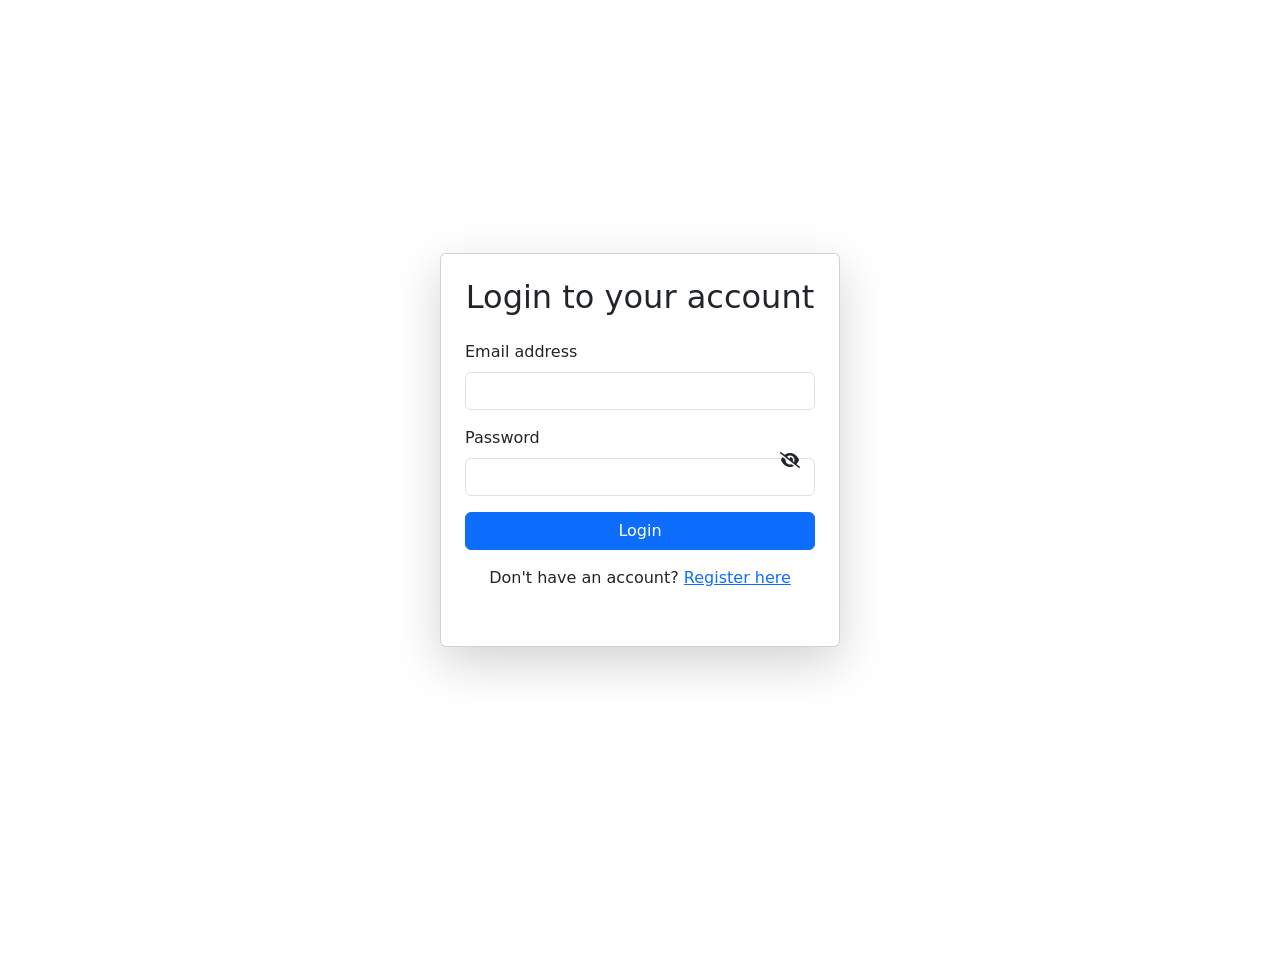
<file: Projects/Mini-Bazar/account.html>
<!DOCTYPE html>
<html lang="en">
<head>
    <meta charset="UTF-8">
    <meta name="viewport" content="width=device-width, initial-scale=1.0">
    <title>Account Details</title>
    <link href="https://cdn.jsdelivr.net/npm/bootstrap@5.3.3/dist/css/bootstrap.min.css" rel="stylesheet">
    <link rel="stylesheet" href="style.css">
</head>
<body>
    <header>
        <nav class="navbar navbar-expand-lg bg-black px-5 py-3 d-flex justify-content-between">
            <a href="./index.html" class="navbar-brand text-white">Mini <span class="text-primary">BAZAAR</span></a>
            <button class="navbar-toggler" type="button" data-bs-toggle="collapse" data-bs-target="#navbarSupportedContent" aria-controls="navbarSupportedContent" aria-expanded="false" aria-label="Toggle navigation">
                <span class="navbar-toggler-icon bg-white"></span>
            </button>
            <div class="collapse navbar-collapse" id="navbarSupportedContent">
                <ul class="navbar-nav ms-auto mb-2 mb-lg-0">
                    </ul>
            </div>
        </nav>
    </header>
    <main>
        <div class="container my-5 text-center">
            <h1>Account Details</h1>
            <p>Welcome, <span id="user-email"></span>!</p>
        </div>
    </main>
    <footer class="bg-black text-white px-5 py-3 text-center">
    <div class="container d-flex justify-content-center align-items-center flex-row gap-4 mb-2">
        <a href="./index.html" class="nav-link text-white d-flex flex-column align-items-center">
            <span style="font-size: 1.5rem;">🏠</span>
            <span class="d-none d-md-block">Home</span>
        </a>
        <a href="./cart.html" class="nav-link text-white d-flex flex-column align-items-center">
            <span style="font-size: 1.5rem;">🛒</span>
            <span class="d-none d-md-block">Cart</span>
        </a>
        <a href="./account.html" class="nav-link text-white d-flex flex-column align-items-center">
            <span style="font-size: 1.5rem;">👤</span>
            <span class="d-none d-md-block">Account</span>
        </a>
    </div>
    <div class="mt-3">
        This site Belongs to <span class="text-primary">Velamala Simmannaidu</span> &copy;2024
    </div>
</footer>
    <script src="https://cdn.jsdelivr.net/npm/bootstrap@5.3.3/dist/js/bootstrap.bundle.min.js"></script>
    <script src="./common.js"></script>
    <script src="./account.js"></script>
</body>
</html>
</file>
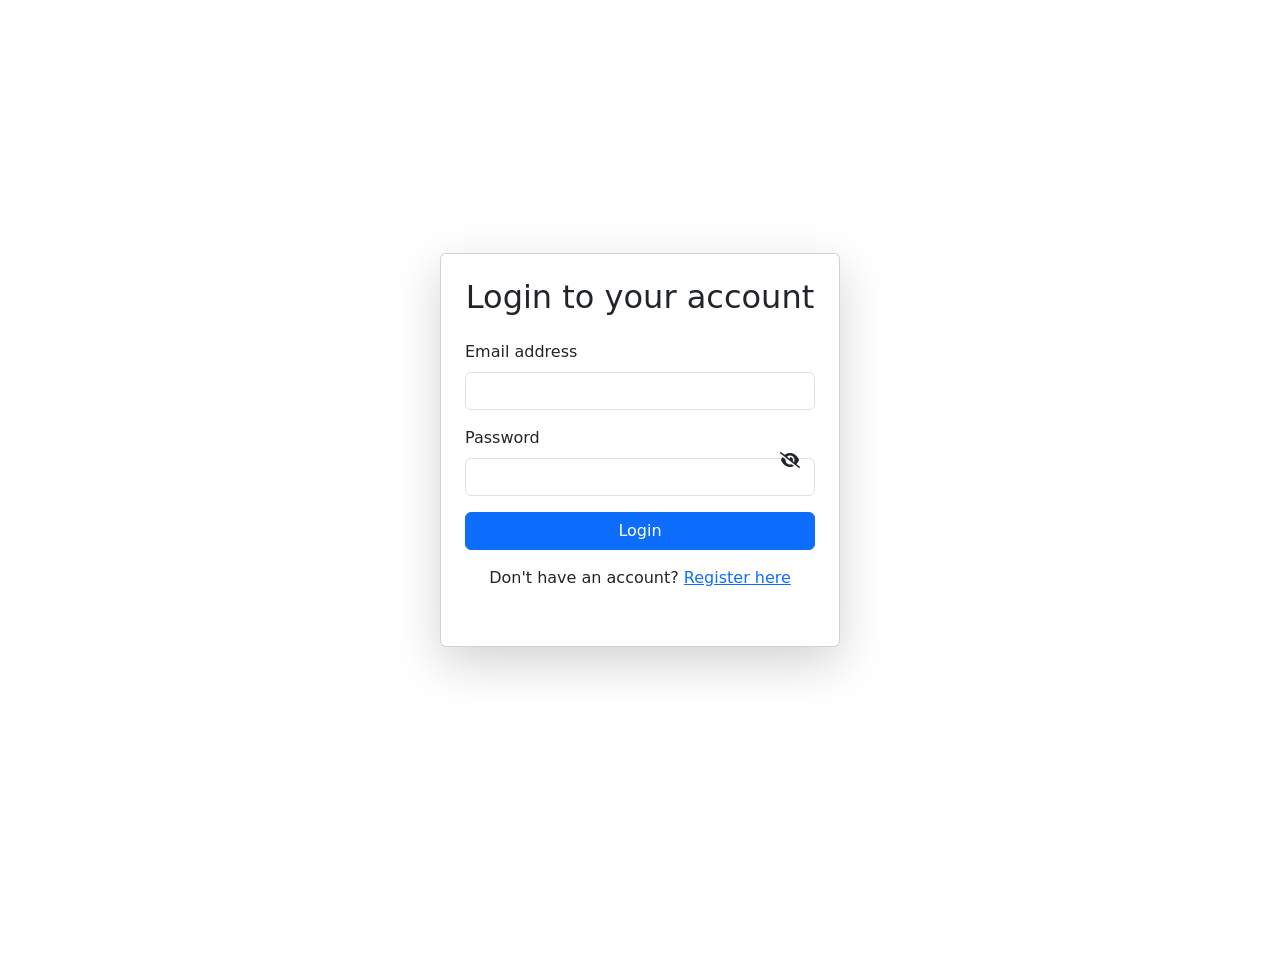
<file: Projects/Mini-Bazar/contact.html>
<!DOCTYPE html>
<html lang="en">
<head>
    <meta charset="UTF-8">
    <meta name="viewport" content="width=device-width, initial-scale=1.0">
    <title>Contact Us - Mini Bazaar</title>
    <link href="https://cdn.jsdelivr.net/npm/bootstrap@5.3.3/dist/css/bootstrap.min.css" rel="stylesheet">
    <link rel="stylesheet" href="style.css">
</head>
<body>
   <header>
    <ul class="navbar-nav ms-auto mb-2 mb-lg-0"></ul>
    <nav class="navbar navbar-expand-lg bg-black px-5 py-3 d-flex justify-content-between">
     <a href="./index.html" class="navbar-brand text-white">Mini <span class="text-primary">BAZAAR</span></a>
     <button class="navbar-toggler" type="button" data-bs-toggle="collapse" data-bs-target="#navbarSupportedContent" aria-controls="navbarSupportedContent" aria-expanded="false" aria-label="Toggle navigation">
      <span class="navbar-toggler-icon bg-white"></span>
    </button>
    <div class="collapse navbar-collapse" id="navbarSupportedContent">
        <ul class="navbar-nav ms-auto mb-2 mb-lg-0">
            <li class="nav-item"><a href="./index.html" class="nav-link text-white">Products</a></li>
            <li class="nav-item"><a href="./cart.html" class="nav-link text-white">Cart:
                <span id="headCount"></span>
            </a></li>
            <li class="nav-item"><a href="./contact.html" class="nav-link text-white">Contact</a></li>
        </ul>
    </div>
    </nav>
   </header>
   <main>
    <div class="container my-5">
        <div class="card p-4">
            <h1 class="text-center">Contact Us</h1>
            <p class="text-center text-muted">Please fill out the form below if you have any questions or issues with your order.</p>
            <div id="contactForm">
                <form id="queryForm">
                    <div class="mb-3">
                        <label for="name" class="form-label">Your Name</label>
                        <input type="text" class="form-control" id="name" required>
                    </div>
                    <div class="mb-3">
                        <label for="email" class="form-label">Email address</label>
                        <input type="email" class="form-control" id="email" required>
                    </div>
                    <div class="mb-3">
                        <label for="subject" class="form-label">Subject</label>
                        <input type="text" class="form-control" id="subject" required>
                    </div>
                    <div class="mb-3">
                        <label for="message" class="form-label">Message</label>
                        <textarea class="form-control" id="message" rows="5" required></textarea>
                    </div>
                    <button type="submit" class="btn btn-primary">Send Message</button>
                </form>
            </div>
            <div id="confirmationMessage" class="mt-4 text-center d-none">
                <div class="alert alert-success" role="alert">
                    <h4 class="alert-heading">Message Sent!</h4>
                    <p>Thank you for reaching out. We have received your query and will contact you shortly to help resolve the issue. Please allow some time for our team to respond.</p>
                    <hr>
                    <p class="mb-0">Your satisfaction is our top priority. We appreciate your patience.</p>
                </div>
            </div>
        </div>
    </div>
   </main>
   <footer class="bg-black text-white px-5 py-3 text-center">
    <div class="container d-flex justify-content-center align-items-center flex-row gap-4 mb-2">
        <a href="./index.html" class="nav-link text-white d-flex flex-column align-items-center">
            <span style="font-size: 1.5rem;">🏠</span>
            <span class="d-none d-md-block">Home</span>
        </a>
        <a href="./cart.html" class="nav-link text-white d-flex flex-column align-items-center">
            <span style="font-size: 1.5rem;">🛒</span>
            <span class="d-none d-md-block">Cart</span>
        </a>
        <a href="./account.html" class="nav-link text-white d-flex flex-column align-items-center">
            <span style="font-size: 1.5rem;">👤</span>
            <span class="d-none d-md-block">Account</span>
        </a>
    </div>
    <div class="mt-3">
        This site Belongs to <span class="text-primary">Velamala Simmannaidu</span> &copy;2024
    </div>
</footer>
   <script src="https://cdn.jsdelivr.net/npm/bootstrap@5.3.3/dist/js/bootstrap.bundle.min.js"></script>
   <script src="./contact.js"></script>
   <script src="./common.js"></script>
</body>
</html>
</file>
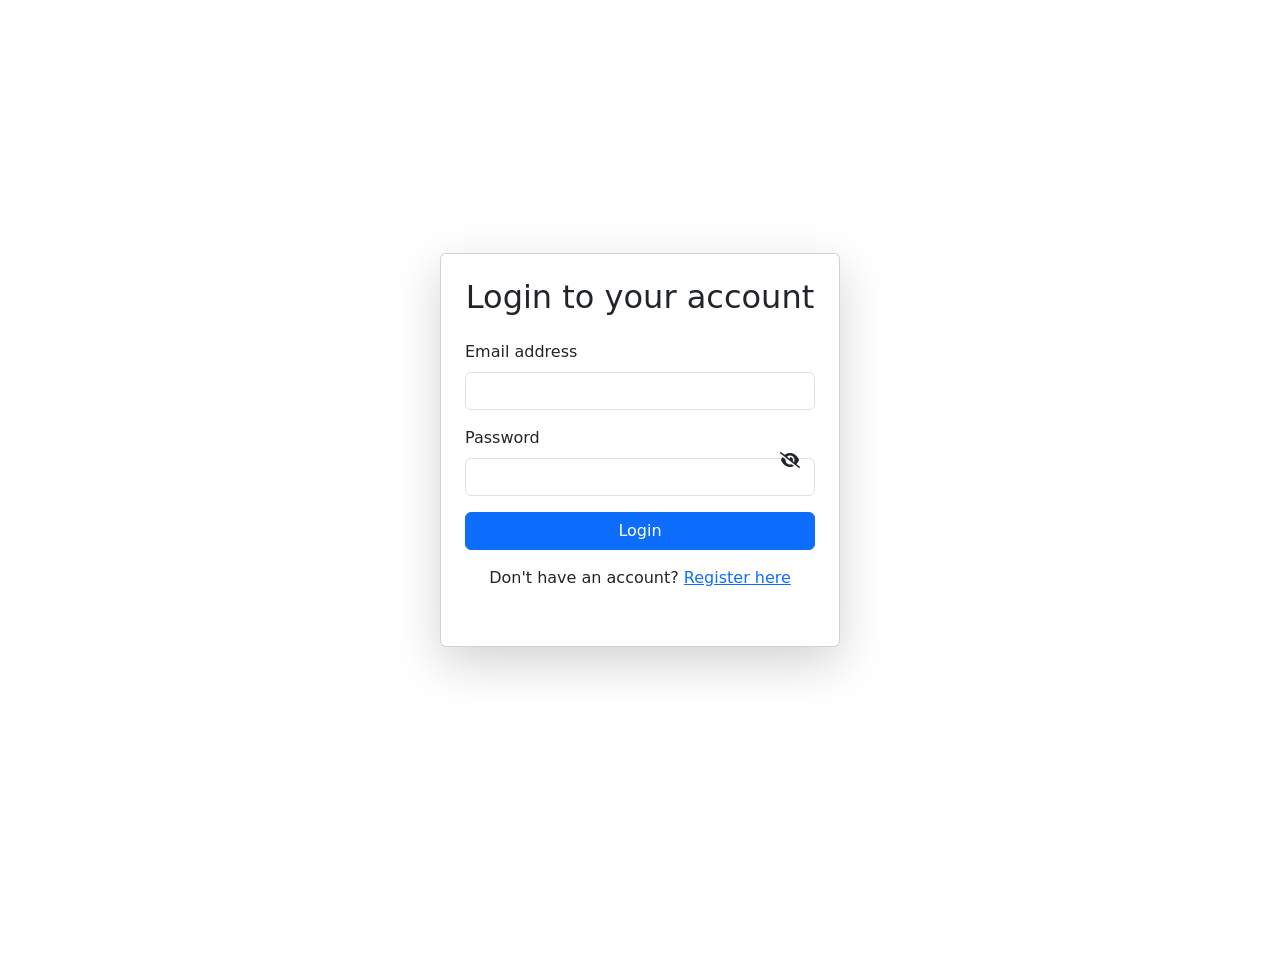
<file: Projects/Mini-Bazar/login.html>
<!DOCTYPE html>
<html lang="en">
<head>
    <meta charset="UTF-8">
    <meta name="viewport" content="width=device-width, initial-scale=1.0">
    <title>Mini- Bazaar - Login</title>
    <link href="https://cdn.jsdelivr.net/npm/bootstrap@5.3.3/dist/css/bootstrap.min.css" rel="stylesheet" integrity="sha384-QWTKZyjpPEjISv5WaRU9OFeRpok6YctnYmDr5pNlyT2bRjXh0JMhjY6hW+ALEwIH" crossorigin="anonymous">
    <link rel="stylesheet" href="https://cdnjs.cloudflare.com/ajax/libs/font-awesome/6.5.2/css/all.min.css" integrity="sha512-SnH5WK+bZxgPHs44uWIX+LLJAJ9/20L7Xy+xY5q4N/fI/B6T6A+T5Wf5p5l5W4P5X5W5W4+L5q4N/fI/B6T6A==" crossorigin="anonymous" referrerpolicy="no-referrer" />
    <link rel="stylesheet" href="style.css">
</head>
<body>
    <header>
        <nav class="navbar navbar-expand-lg bg-black px-5 py-3 d-flex justify-content-between">
            <a href="./index.html" class="navbar-brand text-white">Mini <span class="text-primary">BAZAAR</span></a>
        </nav>
    </header>
    <main class="d-flex justify-content-center align-items-center vh-100">
        <div class="card p-4 shadow-lg" style="max-width: 400px; width: 100%;">
            <h2 class="card-title text-center mb-4">Login to your account</h2>
            <form id="loginForm">
                <div class="mb-3">
                    <label for="email" class="form-label">Email address</label>
                    <input type="email" class="form-control" id="email" required>
                </div>
                <div class="mb-3 position-relative">
                    <label for="password" class="form-label">Password</label>
                    <input type="password" class="form-control" id="password" required>
                    <span class="password-toggle" id="togglePassword">
                        <i class="fa-solid fa-eye-slash"></i>
                    </span>
                </div>
                <button type="submit" class="btn btn-primary w-100">Login</button>
            </form>
            <p class="mt-3 text-center">Don't have an account? <a href="./register.html">Register here</a></p>
            <div id="message" class="mt-3 text-center"></div>
        </div>
    </main>
    <script src="https://cdn.jsdelivr.net/npm/bootstrap@5.3.3/dist/js/bootstrap.bundle.min.js" integrity="sha384-YvpcrYf0tY3lHB60NNkmXc5s9fDVZLESaAA55NDzOxhy9GkcIdslK1eN7N6jIeHz" crossorigin="anonymous"></script>
    <script src="./auth.js"></script>
    <script src="./common.js"></script>
    <script>
        document.getElementById('loginForm').addEventListener('submit', (e) => {
            e.preventDefault();
            const email = document.getElementById('email').value;
            const password = document.getElementById('password').value;
            const messageDiv = document.getElementById('message');

            if (loginUser(email, password)) {
                messageDiv.textContent = 'Login successful!';
                messageDiv.className = 'mt-3 text-center text-success';
                window.location.href = 'index.html';
            } else {
                messageDiv.textContent = 'Invalid email or password.';
                messageDiv.className = 'mt-3 text-center text-danger';
            }
        });

        document.querySelector('header').style.display = 'none';

        const togglePassword = document.getElementById('togglePassword');
        const passwordInput = document.getElementById('password');

        togglePassword.addEventListener('click', function() {
            const type = passwordInput.getAttribute('type') === 'password' ? 'text' : 'password';
            passwordInput.setAttribute('type', type);
            this.querySelector('i').classList.toggle('fa-eye');
            this.querySelector('i').classList.toggle('fa-eye-slash');
        });
    </script>
</body>
</html>
</file>
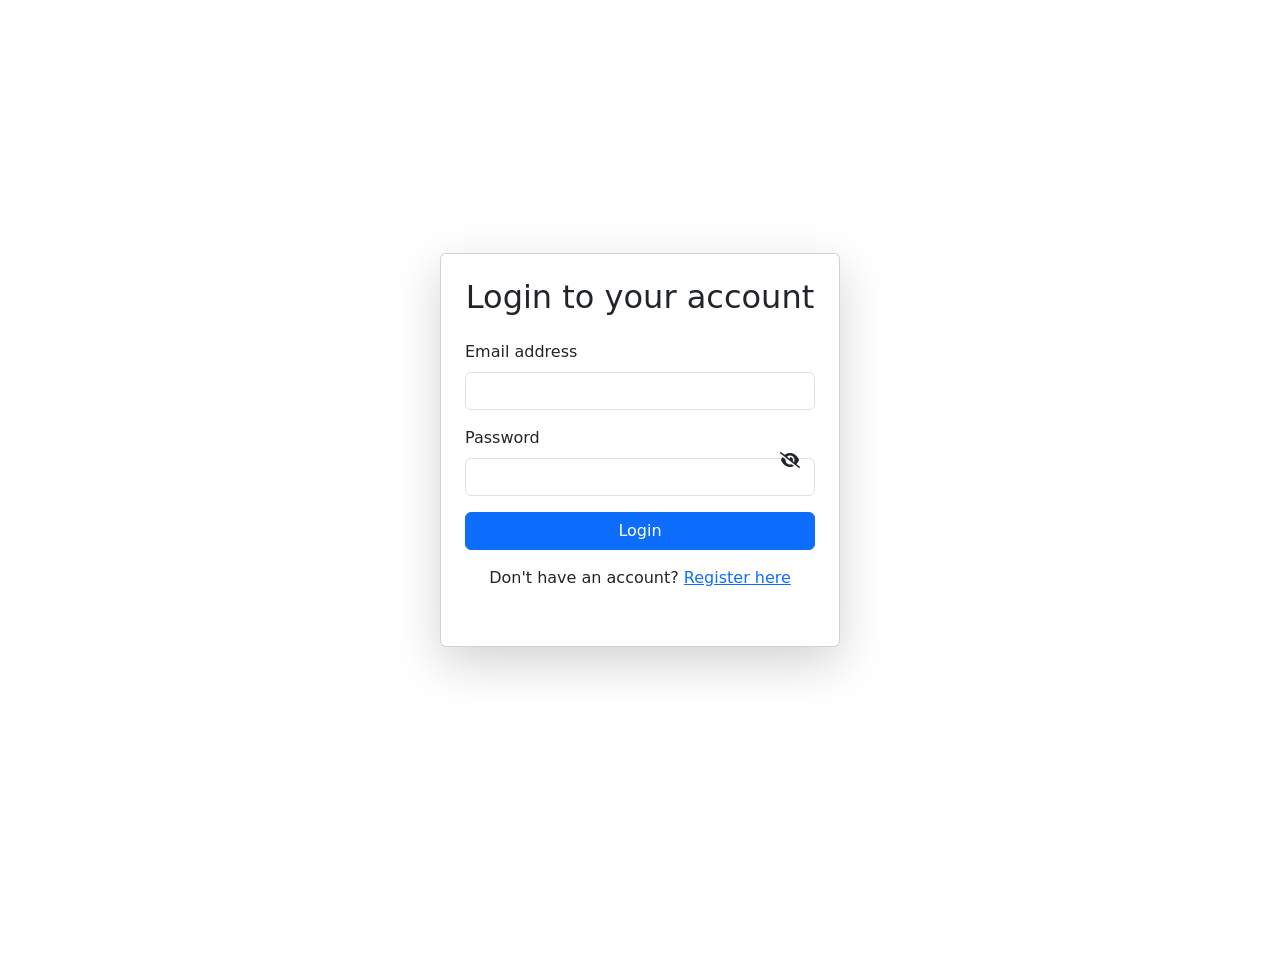
<file: Projects/Mini-Bazar/order-details.html>
<!DOCTYPE html>
<html lang="en">
<head>
    <meta charset="UTF-8">
    <meta name="viewport" content="width=device-width, initial-scale=1.0">
    <title>Order Details - Mini Bazaar</title>
    <link href="https://cdn.jsdelivr.net/npm/bootstrap@5.3.3/dist/css/bootstrap.min.css" rel="stylesheet" integrity="sha384-QWTKZyjpPEjISv5WaRU9OFeRpok6YctnYmDr5pNlyT2bRjXh0JMhjY6hW+ALEwIH" crossorigin="anonymous">
    <link rel="stylesheet" href="style.css">
</head>
<body>
   <header>
    <ul class="navbar-nav ms-auto mb-2 mb-lg-0"></ul>
    <nav class="navbar navbar-expand-lg bg-black px-5 py-3 d-flex justify-content-between">
     <a href="./index.html" class="navbar-brand text-white">Mini <span class="text-primary">BAZAAR</span></a>
     <button class="navbar-toggler" type="button" data-bs-toggle="collapse" data-bs-target="#navbarSupportedContent" aria-controls="navbarSupportedContent" aria-expanded="false" aria-label="Toggle navigation">
      <span class="navbar-toggler-icon bg-white"></span>
    </button>
    <div class="collapse navbar-collapse" id="navbarSupportedContent">
        <ul class="navbar-nav ms-auto mb-2 mb-lg-0">
            <li class="nav-item"><a href="./index.html" class="nav-link text-white">Products</a></li>
            <li class="nav-item"><a href="./cart.html" class="nav-link text-white">Cart: 
                <span id="headCount"></span> </a></li>
            <li class="nav-item"><a href="./contact.html" class="nav-link text-white">Contact</a></li>
        </ul>
    </div>
    </nav>
   </header>
   <main>
    <h1 class="text-center">Order Details</h1>
    <div class="container my-5">
        <div class="card">
            <div class="card-body">
                <h2>Order Summary</h2>
                <p>Items: <span id="itemCount"></span></p>
                <p>Total: ₹<span id="orderTotal"></span></p>
                <a href="payment-method.html" class="btn btn-success">Proceed to Payment</a>
            </div>
        </div>
    </div>
   </main>
   <footer class="bg-black text-white px-5 py-3 text-center">
    <div class="container d-flex justify-content-center align-items-center flex-row gap-4 mb-2">
        <a href="./index.html" class="nav-link text-white d-flex flex-column align-items-center">
            <span style="font-size: 1.5rem;">🏠</span>
            <span class="d-none d-md-block">Home</span>
        </a>
        <a href="./cart.html" class="nav-link text-white d-flex flex-column align-items-center">
            <span style="font-size: 1.5rem;">🛒</span>
            <span class="d-none d-md-block">Cart</span>
        </a>
        <a href="./account.html" class="nav-link text-white d-flex flex-column align-items-center">
            <span style="font-size: 1.5rem;">👤</span>
            <span class="d-none d-md-block">Account</span>
        </a>
    </div>
    <div class="mt-3">
        This site Belongs to <span class="text-primary">Velamala Simmannaidu</span> &copy;2024
    </div>
</footer>
   <script src="https://cdn.jsdelivr.net/npm/bootstrap@5.3.3/dist/js/bootstrap.bundle.min.js" integrity="sha384-YvpcrYf0tY3lHB60NNkmXc5s9fDVZLESaAA55NDzOxhy9GkcIdslK1eN7N6jIeHz" crossorigin="anonymous"></script>
   <script src="./order-details.js"></script>
   <script src="./common.js"></script>
</body>
</html>
</file>
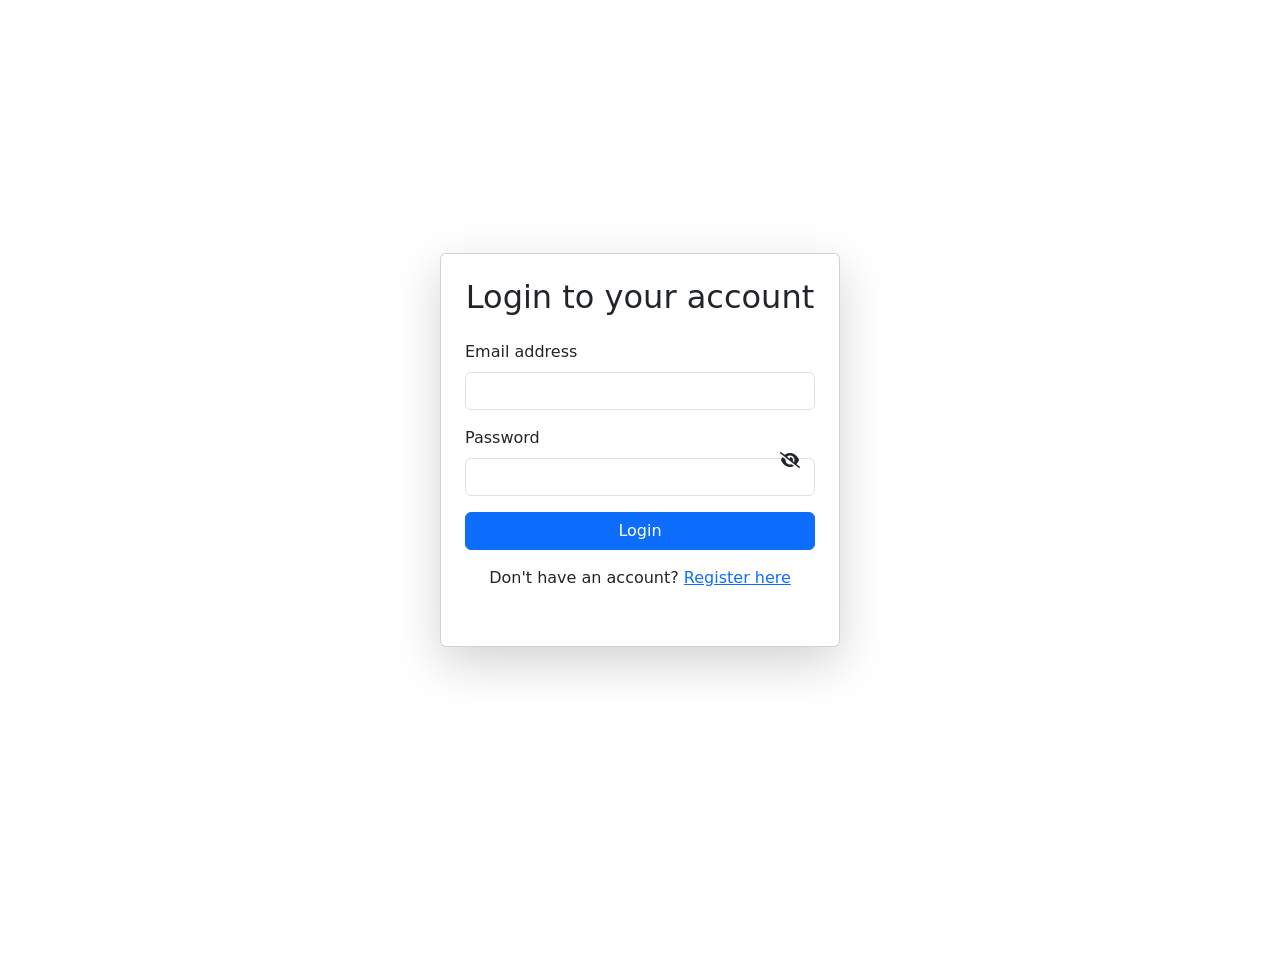
<file: Projects/Mini-Bazar/payment-method.html>
<!DOCTYPE html>
<html lang="en">
<head>
    <meta charset="UTF-8">
    <meta name="viewport" content="width=device-width, initial-scale=1.0">
    <title>Payment Method - Mini Bazaar</title>
    <link href="https://cdn.jsdelivr.net/npm/bootstrap@5.3.3/dist/css/bootstrap.min.css" rel="stylesheet" integrity="sha384-QWTKZyjpPEjISv5WaRU9OFeRpok6YctnYmDr5pNlyT2bRjXh0JMhjY6hW+ALEwIH" crossorigin="anonymous">
    <link rel="stylesheet" href="style.css">
</head>
<body>
   <header>
    <ul class="navbar-nav ms-auto mb-2 mb-lg-0"></ul>
    <nav class="navbar navbar-expand-lg bg-black px-5 py-3 d-flex justify-content-between">
     <a href="./index.html" class="navbar-brand text-white">Mini <span class="text-primary">BAZAAR</span></a>
     <button class="navbar-toggler" type="button" data-bs-toggle="collapse" data-bs-target="#navbarSupportedContent" aria-controls="navbarSupportedContent" aria-expanded="false" aria-label="Toggle navigation">
      <span class="navbar-toggler-icon bg-white"></span>
    </button>
    <div class="collapse navbar-collapse" id="navbarSupportedContent">
        <ul class="navbar-nav ms-auto mb-2 mb-lg-0">
            <li class="nav-item"><a href="./index.html" class="nav-link text-white">Products</a></li>
            <li class="nav-item"><a href="./cart.html" class="nav-link text-white">Cart: 
                <span id="headCount"></span> </a></li>
            <li class="nav-item"><a href="./contact.html" class="nav-link text-white">Contact</a></li>
        </ul>
    </div>
    </nav>
   </header>
   <main>
    <h1 class="text-center">Payment Method</h1>
    <div class="container my-5">
        <div class="card">
            <div class="card-body">
                <h2>Select Payment Method</h2>
                <form id="paymentForm">
                    <div class="mb-3">
                        <label for="payment-method" class="form-label">Payment Method</label>
                        <select id="payment-method" class="form-select" required>
                            <option value="">Select Payment Method</option>
                            <option value="credit-card">Credit Card</option>
                            <option value="debit-card">Debit Card</option>
                            <option value="paypal">PayPal</option>
                            <option value="google-pay">Google Pay</option>
                        </select>
                    </div>
                    <button type="submit" class="btn btn-primary">Submit Payment</button>
                </form>
            </div>
        </div>
    </div>
   </main>
   <footer class="bg-black text-white px-5 py-3 text-center">
    <div class="container d-flex justify-content-center align-items-center flex-row gap-4 mb-2">
        <a href="./index.html" class="nav-link text-white d-flex flex-column align-items-center">
            <span style="font-size: 1.5rem;">🏠</span>
            <span class="d-none d-md-block">Home</span>
        </a>
        <a href="./cart.html" class="nav-link text-white d-flex flex-column align-items-center">
            <span style="font-size: 1.5rem;">🛒</span>
            <span class="d-none d-md-block">Cart</span>
        </a>
        <a href="./account.html" class="nav-link text-white d-flex flex-column align-items-center">
            <span style="font-size: 1.5rem;">👤</span>
            <span class="d-none d-md-block">Account</span>
        </a>
    </div>
    <div class="mt-3">
        This site Belongs to <span class="text-primary">Velamala Simmannaidu</span> &copy;2024
    </div>
</footer>
   <script src="https://cdn.jsdelivr.net/npm/bootstrap@5.3.3/dist/js/bootstrap.bundle.min.js" integrity="sha384-YvpcrYf0tY3lHB60NNkmXc5s9fDVZLESaAA55NDzOxhy9GkcIdslK1eN7N6jIeHz" crossorigin="anonymous"></script>
   <script src="./common.js"></script>
   <script>
       document.getElementById('paymentForm').addEventListener('submit', function(event) {
           event.preventDefault();
           window.location.href = 'payment-successful.html';
       });
   </script>
</body>
</html>
</file>
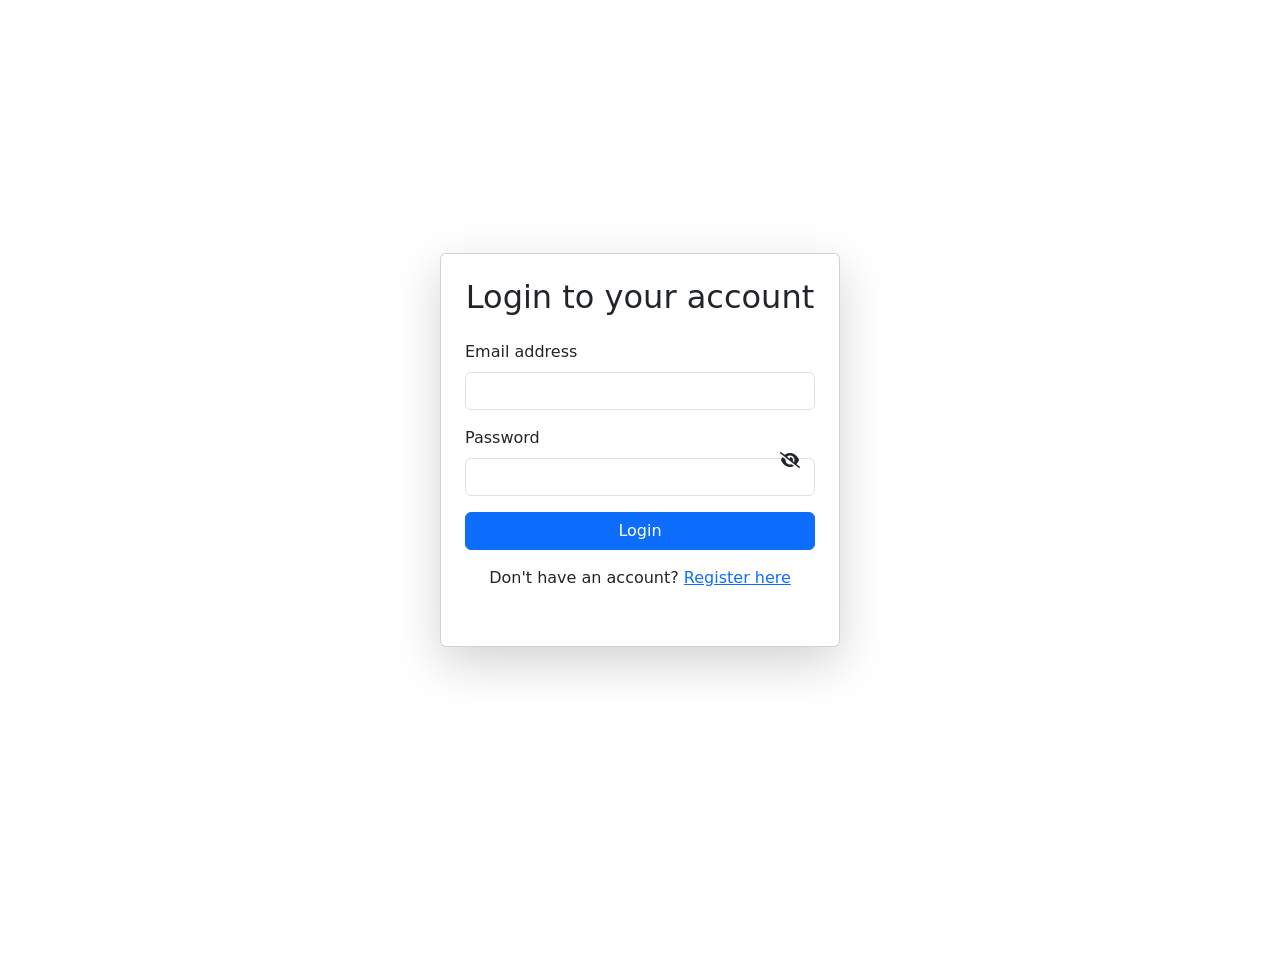
<file: Projects/Mini-Bazar/payment-successful.html>
<!DOCTYPE html>
<html lang="en">
<head>
    <meta charset="UTF-8">
    <meta name="viewport" content="width=device-width, initial-scale=1.0">
    <title>Payment Successful - Mini Bazaar</title>
    <link href="https://cdn.jsdelivr.net/npm/bootstrap@5.3.3/dist/css/bootstrap.min.css" rel="stylesheet">
    <link rel="stylesheet" href="style.css">
</head>
<body>
   <header>
    <ul class="navbar-nav ms-auto mb-2 mb-lg-0"></ul>
    <nav class="navbar navbar-expand-lg bg-black px-5 py-3 d-flex justify-content-between">
     <a href="./index.html" class="navbar-brand text-white">Mini <span class="text-primary">BAZAAR</span></a>
     <button class="navbar-toggler" type="button" data-bs-toggle="collapse" data-bs-target="#navbarSupportedContent" aria-controls="navbarSupportedContent" aria-expanded="false" aria-label="Toggle navigation">
      <span class="navbar-toggler-icon bg-white"></span>
    </button>
    <div class="collapse navbar-collapse" id="navbarSupportedContent">
        <ul class="navbar-nav ms-auto mb-2 mb-lg-0">
            <li class="nav-item"><a href="./index.html" class="nav-link text-white">Products</a></li>
            <li class="nav-item"><a href="./cart.html" class="nav-link text-white">Cart:
                <span id="headCount"></span>
            </a></li>
            <li class="nav-item"><a href="./contact.html" class="nav-link text-white">Contact</a></li>
        </ul>
    </div>
    </nav>
   </header>
   <main>
    <div class="container my-5">
        <div class="card p-4 text-center">
            <div id="successMessage">
                <h1 class="text-success">Payment Successful!</h1>
                <p class="lead">Thank you for your purchase. Your order has been confirmed.</p>
            </div>
            <div class="mt-4">
                <h2>Order Summary</h2>
                <div id="orderSummary"></div>
                <div class="mt-3">
                    <h4>Total Amount Paid: ₹<span id="totalAmountPaid"></span></h4>
                </div>
            </div>
            <div class="mt-5">
                <a href="./index.html" class="btn btn-primary">Continue Shopping</a>
            </div>
        </div>
    </div>
   </main>
   <footer class="bg-black text-white px-5 py-3 text-center">
    <div class="container d-flex justify-content-center align-items-center flex-row gap-4 mb-2">
        <a href="./index.html" class="nav-link text-white d-flex flex-column align-items-center">
            <span style="font-size: 1.5rem;">🏠</span>
            <span class="d-none d-md-block">Home</span>
        </a>
        <a href="./cart.html" class="nav-link text-white d-flex flex-column align-items-center">
            <span style="font-size: 1.5rem;">🛒</span>
            <span class="d-none d-md-block">Cart</span>
        </a>
        <a href="./account.html" class="nav-link text-white d-flex flex-column align-items-center">
            <span style="font-size: 1.5rem;">👤</span>
            <span class="d-none d-md-block">Account</span>
        </a>
    </div>
    <div class="mt-3">
        This site Belongs to <span class="text-primary">Velamala Simmannaidu</span> &copy;2024
    </div>
</footer>
   <script src="https://cdn.jsdelivr.net/npm/bootstrap@5.3.3/dist/js/bootstrap.bundle.min.js"></script>
   <script src="./payment-successful.js"></script>
   <script src="./common.js"></script>
</body>
</html>
</file>
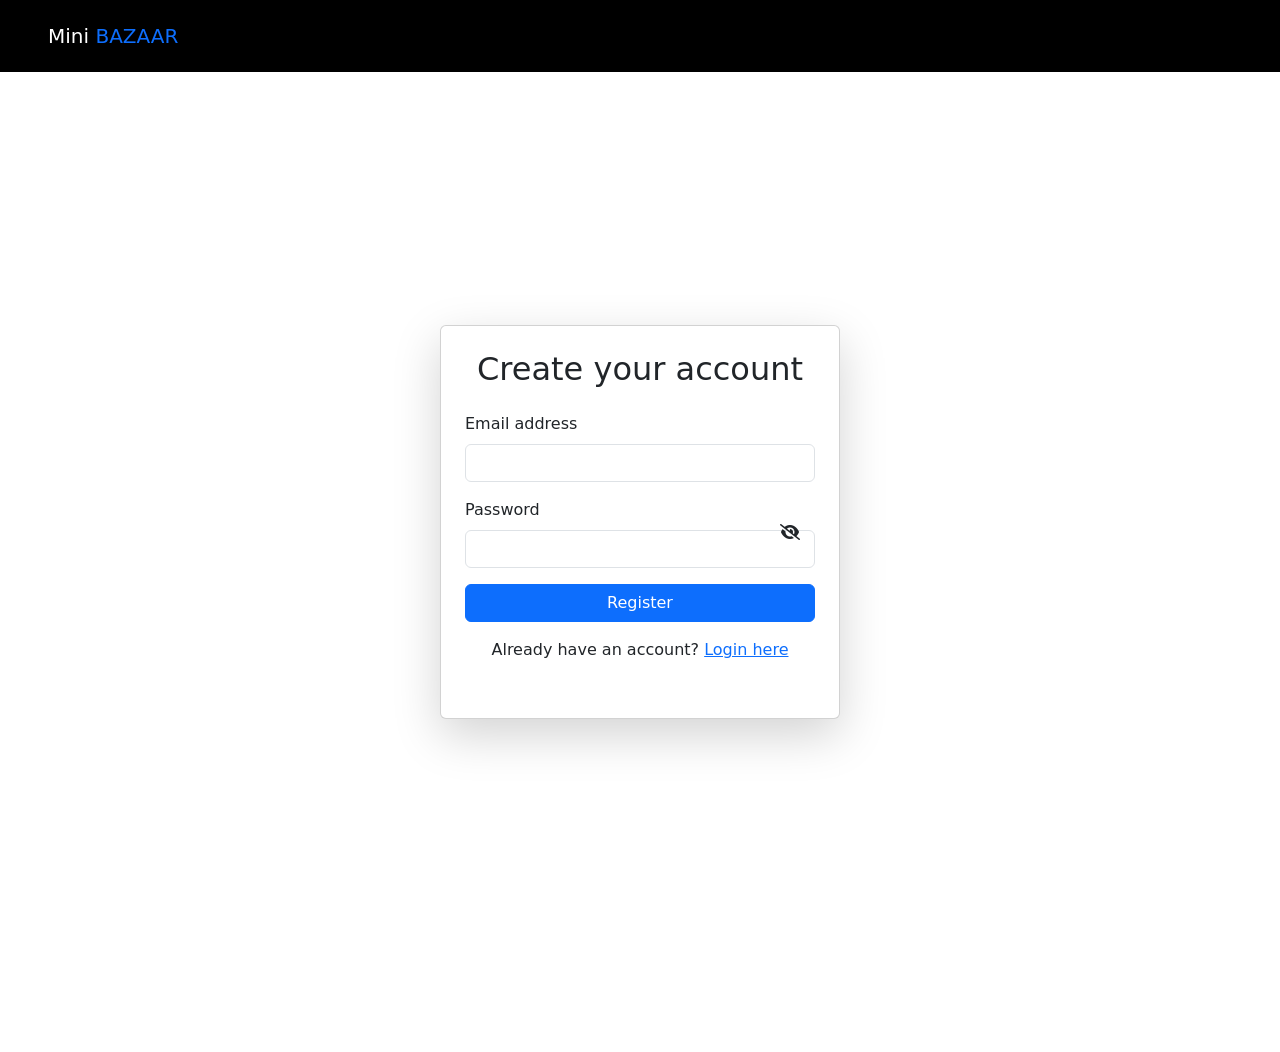
<file: Projects/Mini-Bazar/register.html>
<!DOCTYPE html>
<html lang="en">
<head>
    <meta charset="UTF-8">
    <meta name="viewport" content="width=device-width, initial-scale=1.0">
    <title>Mini- Bazaar - Register</title>
    <link href="https://cdn.jsdelivr.net/npm/bootstrap@5.3.3/dist/css/bootstrap.min.css" rel="stylesheet" integrity="sha384-QWTKZyjpPEjISv5WaRU9OFeRpok6YctnYmDr5pNlyT2bRjXh0JMhjY6hW+ALEwIH" crossorigin="anonymous">
    <link rel="stylesheet" href="https://cdnjs.cloudflare.com/ajax/libs/font-awesome/6.5.2/css/all.min.css" integrity="sha512-SnH5WK+bZxgPHs44uWIX+LLJAJ9/20L7Xy+xY5q4N/fI/B6T6A+T5Wf5p5l5W4P5X5W5W4+L5q4N/fI/B6T6A==" crossorigin="anonymous" referrerpolicy="no-referrer" />
    <link rel="stylesheet" href="style.css">
</head>
<body>
    <header>
        <nav class="navbar navbar-expand-lg bg-black px-5 py-3 d-flex justify-content-between">
            <a href="./index.html" class="navbar-brand text-white">Mini <span class="text-primary">BAZAAR</span></a>
        </nav>
    </header>
    <main class="d-flex justify-content-center align-items-center vh-100">
        <div class="card p-4 shadow-lg" style="max-width: 400px; width: 100%;">
            <h2 class="card-title text-center mb-4">Create your account</h2>
            <form id="registerForm">
                <div class="mb-3">
                    <label for="email" class="form-label">Email address</label>
                    <input type="email" class="form-control" id="email" required>
                </div>
                <div class="mb-3 position-relative">
                    <label for="password" class="form-label">Password</label>
                    <input type="password" class="form-control" id="password" required>
                    <span class="password-toggle" id="togglePassword">
                        <i class="fa-solid fa-eye-slash"></i>
                    </span>
                </div>
                <button type="submit" class="btn btn-primary w-100">Register</button>
            </form>
            <p class="mt-3 text-center">Already have an account? <a href="./login.html">Login here</a></p>
            <div id="message" class="mt-3 text-center"></div>
        </div>
    </main>
    <script src="https://cdn.jsdelivr.net/npm/bootstrap@5.3.3/dist/js/bootstrap.bundle.min.js" integrity="sha384-YvpcrYf0tY3lHB60NNkmXc5s9fDVZLESaAA55NDzOxhy9GkcIdslK1eN7N6jIeHz" crossorigin="anonymous"></script>
    <script src="./auth.js"></script>
    <script src="./common.js"></script>
    <script>
        document.getElementById('registerForm').addEventListener('submit', (e) => {
            e.preventDefault();
            const email = document.getElementById('email').value;
            const password = document.getElementById('password').value;
            const messageDiv = document.getElementById('message');

            if (registerUser(email, password)) {
                messageDiv.textContent = 'Registration successful! You can now log in.';
                messageDiv.className = 'mt-3 text-center text-success';
                setTimeout(() => {
                    window.location.href = 'login.html';
                }, 2000);
            } else {
                messageDiv.textContent = 'User already exists with this email.';
                messageDiv.className = 'mt-3 text-center text-danger';
            }
        });

        const togglePassword = document.getElementById('togglePassword');
        const passwordInput = document.getElementById('password');

        togglePassword.addEventListener('click', function() {
            const type = passwordInput.getAttribute('type') === 'password' ? 'text' : 'password';
            passwordInput.setAttribute('type', type);
            this.querySelector('i').classList.toggle('fa-eye');
            this.querySelector('i').classList.toggle('fa-eye-slash');
        });
    </script>
</body>
</html>
</file>
<file: Projects/Mini-Bazar/style.css>
#productsList{
    display: grid;
    grid-template-columns: repeat(3,1fr);;
    gap: 20px;
    }
    .product{
        display: flex;
        flex-direction: column;
        justify-content: center;
        align-items: center;
        padding: 20px;
        box-shadow: 5px 5px black;
        border-radius: 20px;
    }
    .cartItem{
        display: flex;
        justify-content: space-between;
        align-items: center;
    }
    .cartItem img{
        height: 100px;
        width: 100px;
    }
    @media (max-width:680px)
    {
        #productsList{
            grid-template-columns: repeat(1,1fr);
        }
    }
    #paymentButton {
        display: flex;
        align-items: center;
        border: 1px solid #ddd;
        border-radius: 5px;
        padding: 5px 10px;
        background-color: #fff;
        color: #000;
        text-decoration: none;
        transition: background-color 0.3s, border-color 0.3s;
    }
    
    #paymentButton:hover {
        background-color: #f8f9fa;
        border-color: #ccc;
    }
    
    .payment-icon {
        font-size: 24px; /* Adjust the size as needed */
        margin-right: 8px;
        color: #ff9900; /* Adjust color as needed */
    }

    #productsList {
    display: grid;
    grid-template-columns: repeat(3, 1fr);
    gap: 20px;
}

.product {
    display: flex;
    flex-direction: column;
    justify-content: center;
    align-items: center;
    padding: 20px;
    box-shadow: 5px 5px black;
    border-radius: 20px;
    text-align: center;
}

.product img {
    max-width: 100%;
    height: auto;
}

.cartItem {
    display: flex;
    flex-direction: column;
    justify-content: space-between;
    align-items: center;
    border-bottom: 1px solid #ccc;
    padding: 15px;
    margin-bottom: 10px;
}

.cartItem img {
    height: 100px;
    width: 100px;
    margin-bottom: 10px;
}

/* Make cart items responsive for wider screens */
@media (min-width: 768px) {
    .cartItem {
        flex-direction: row;
        justify-content: space-between;
    }
}

/* Make product list responsive for mobile screens */
@media (max-width: 767px) {
    #productsList {
        grid-template-columns: repeat(1, 1fr);
    }
}

.password-container {
    position: relative;
}

.password-container input {
    width: 100%;
    padding-right: 30px; /* Make space for the icon */
}

.password-container .toggle-password {
    position: absolute;
    top: 50%;
    right: 10px;
    transform: translateY(-50%);
    cursor: pointer;
    color: #6c757d;
}

/* Add this to the bottom of your style.css file */

body {
    padding-bottom: 80px; /* Add space at the bottom to prevent content from being hidden */
}

footer {
    position: fixed; /* Makes the footer stick to the viewport */
    bottom: 0; /* Positions it at the bottom */
    width: 100%; /* Makes it span the full width of the screen */
    z-index: 1000; /* Ensures it stays on top of other content */
    padding: 1rem 0;
}

body {
    padding-bottom: 80px;
}

footer {
    position: fixed;
    bottom: 0;
    width: 100%;
    z-index: 1000;
    padding: 1rem 0;
}

.product-card {
    border: 1px solid #ddd;
    border-radius: 8px;
    padding: 15px;
    text-align: center;
    box-shadow: 0 4px 8px rgba(0,0,0,0.1);
}

.product-card img {
    max-width: 100%;
    height: auto;
}

body {
    padding-bottom: 80px;
}

footer {
    position: fixed;
    bottom: 0;
    width: 100%;
    z-index: 1000;
    padding: 1rem 0;
}

.product-card {
    border: 1px solid #ddd;
    border-radius: 8px;
    padding: 15px;
    text-align: center;
    box-shadow: 0 4px 8px rgba(0,0,0,0.1);
}

.product-card img {
    max-width: 100%;
    height: auto;
}
body {
    padding-bottom: 80px;
}

footer {
    position: fixed;
    bottom: 0;
    width: 100%;
    z-index: 1000;
    padding: 1rem 0;
}

.product-card {
    border: 1px solid #ddd;
    border-radius: 8px;
    padding: 15px;
    text-align: center;
    box-shadow: 0 4px 8px rgba(0,0,0,0.1);
}

.password-toggle {
    position: absolute;
    top: 50%;
    right: 15px;
    transform: translateY(-50%);
    cursor: pointer;
}

#myBtn {
    display: none;
    position: fixed;
    bottom: 90px;
    right: 30px;
    z-index: 99;
    font-size: 18px;
    border: none;
    outline: none;
    background-color: #007bff;
    color: white;
    cursor: pointer;
    padding: 15px;
    border-radius: 50%;
    box-shadow: 0 4px 8px rgba(0,0,0,0.2);
}

#myBtn:hover {
    background-color: #0056b3;
}
</file>
